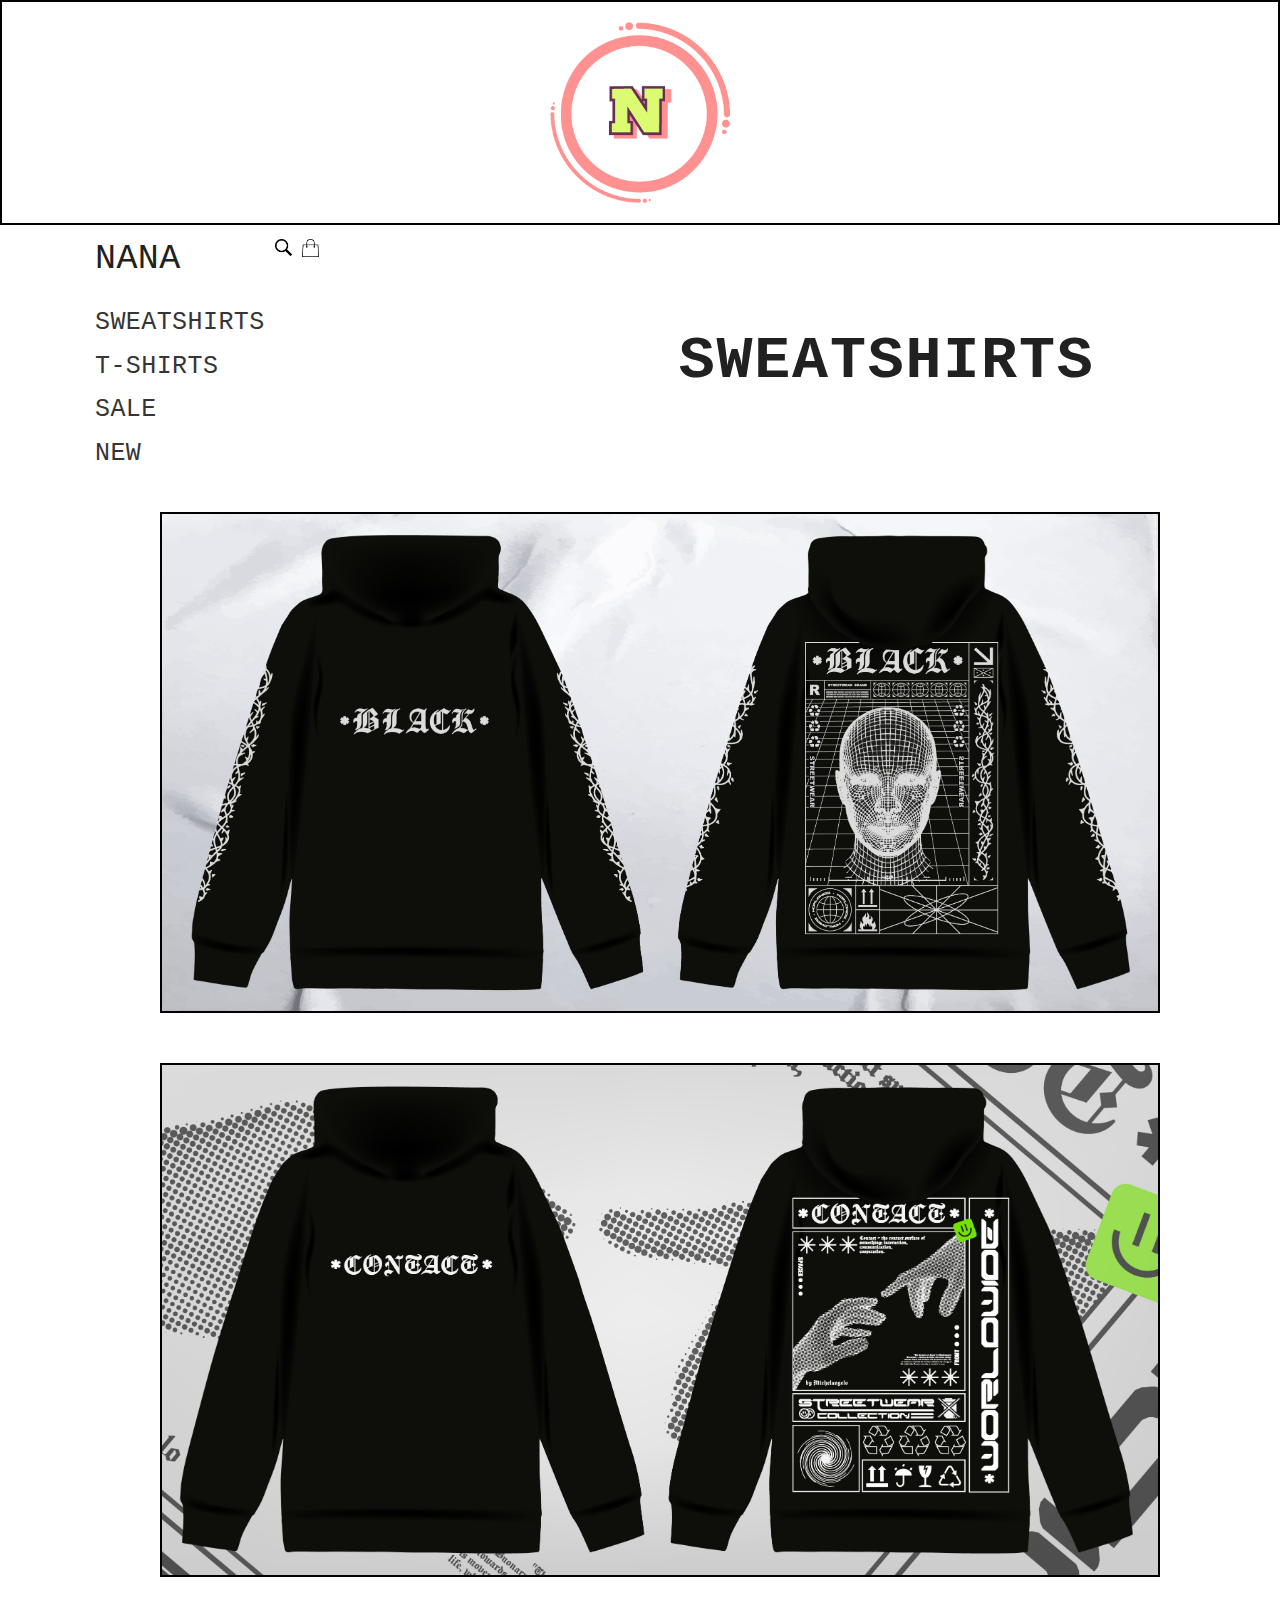
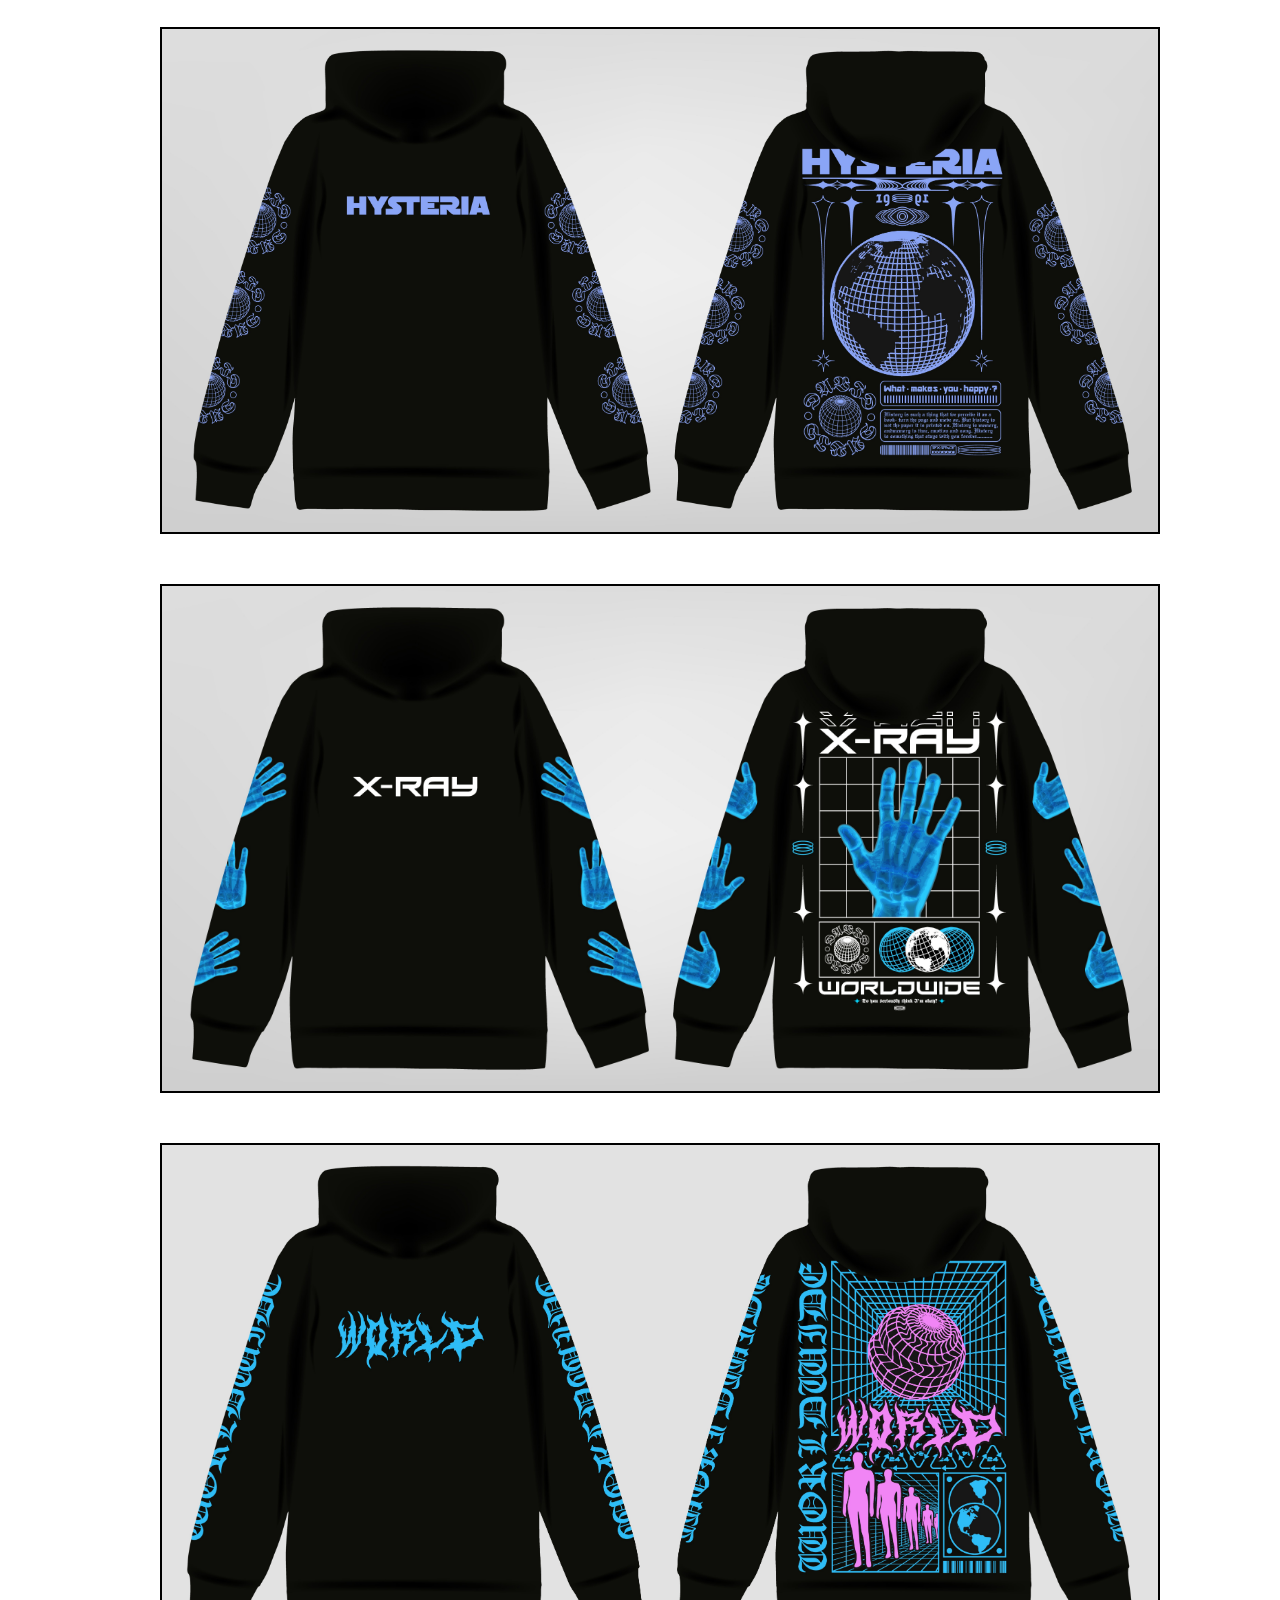
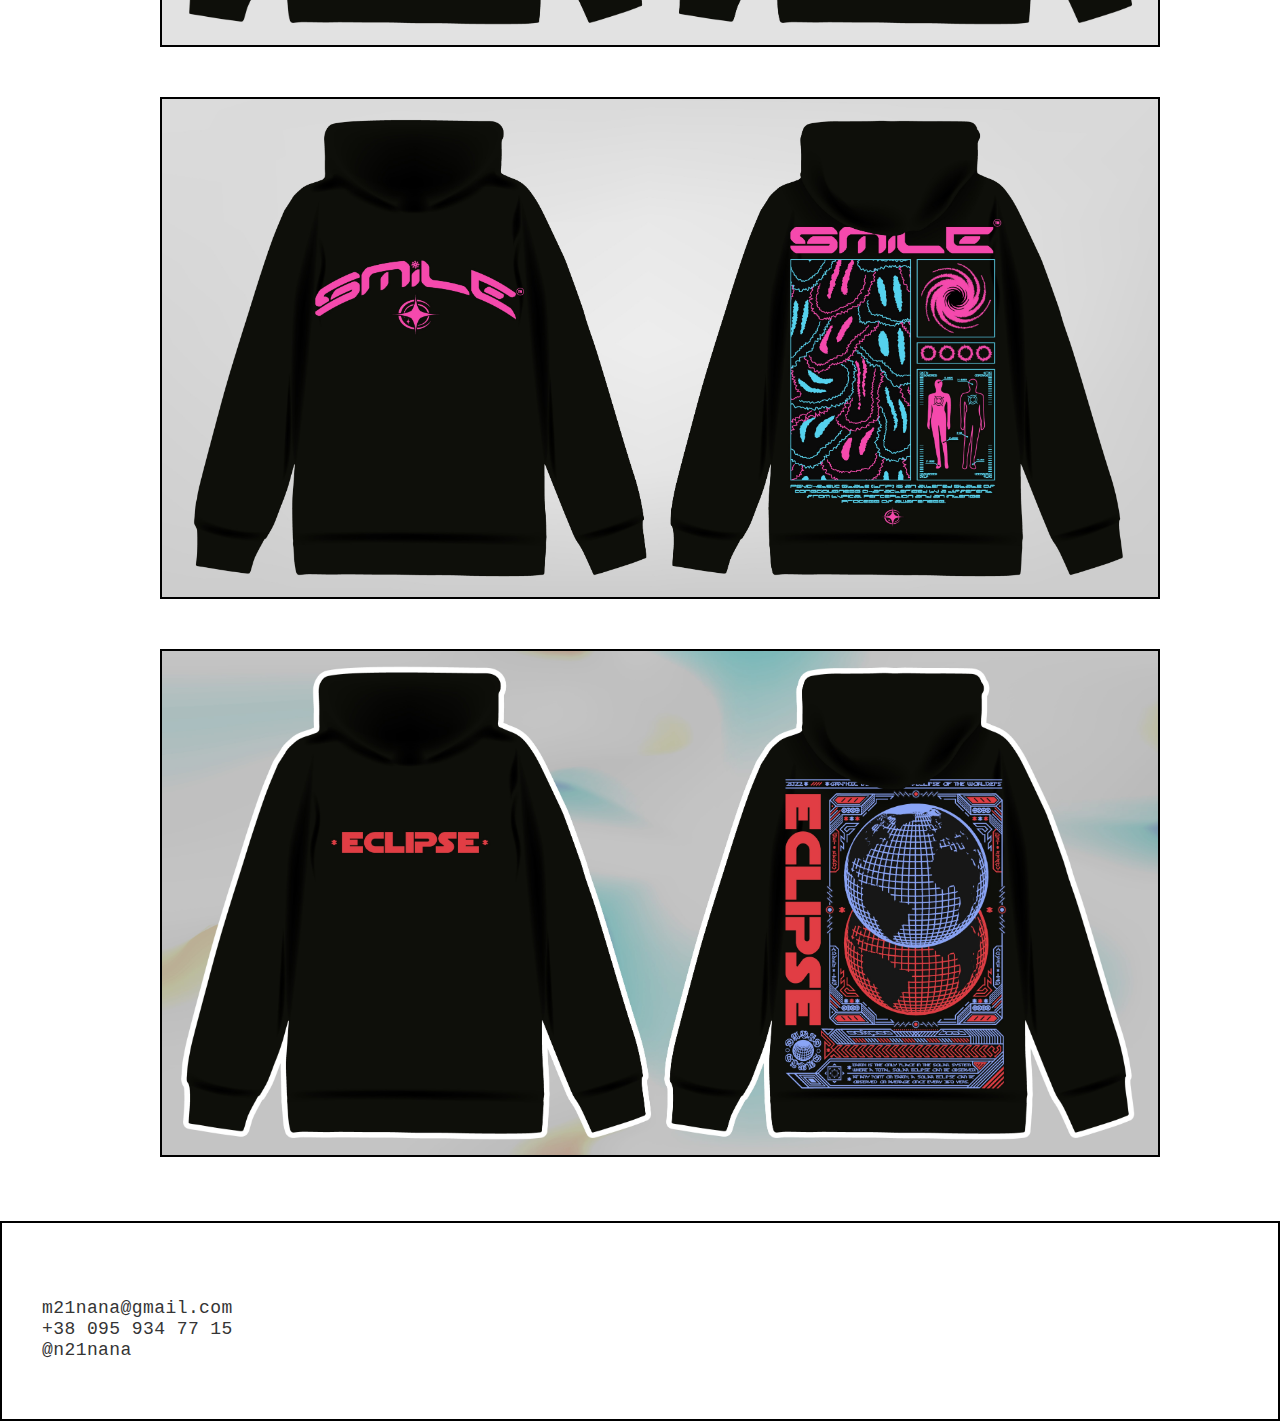
<file: m21.html>
<!DOCTYPE html>
<html lang="en">
  <head>
    <meta charset="UTF-8" />
    <meta http-equiv="X-UA-Compatible" content="IE=edge" />
    <meta name="viewport" content="width=device-width, initial-scale=1.0" />
    <title>M21NANA</title>
    <link rel="preconnect" href="https://fonts.googleapis.com" />
    <link rel="preconnect" href="https://fonts.gstatic.com" crossorigin />
    
    
    <link rel="stylesheet" href="./css/normalize.css" />
    <link rel="stylesheet" href="./css/styles.css" />
  </head>
  <body>
    <header>
      <div class="container header-container">
        <img class="logo-header" src="./images/logo.png" alt="logo" />
      </div>
    </header>
    <main>
      <div class="container sweat-container">
        <ul class="items-list">
          <ul class="list link">
            <li class="header-text-nana2"><a class="header-text-nana">NANA</a></li>
            <li class="margin-header link"><a class="header-text link" href="./m21.html">SWEATSHIRTS</a></li>
            <li class="margin-header link"><a class="header-text link" href="./t-shirts.html">T-SHIRTS</a></li>
            <li class="margin-header"><a class="header-text" >SALE</a></li>
            <li class="margin-header"><a class="header-text" >NEW</a></li>
        </ul>
          <li><a href=""><img class="items" src="./images/lupa.png.png" alt="lupa" /></a></li>
          <li><a href=""><img class="items" src="./images/basket.png.png" alt="basket" /></a></li>
                  <ul class="h1-ul list"><li><h1 class="h1">SWEATSHIRTS</h1></li></ul>

        </ul>
      
      </div>
      <section class="hero hero-box">
        <ul class="list sweatshirts-list">
          <li ><img class="sweat-img border-sweat" src="./images/3.jpg" alt="" /></li>
          <li ><img class="sweat-img border-sweat" src="./images/2.jpg" alt="" /></li>
          <li ><img class="sweat-img border-sweat" src="./images/5.jpg" alt="" /></li>
          <li ><img class="sweat-img border-sweat" src="./images/1.jpg" alt="" /></li>
          <li ><img class="sweat-img border-sweat" src="./images/7.jpg" alt="" /></li>
          <li ><img class="sweat-img border-sweat" src="./images/6.jpg" alt="" /></li>
          <li><img class="sweat-img border-sweat" src="./images/4.jpg" alt="" /></li>
        </ul>
      </section>
    </main>
    <footer class="footer-box">
        <address class="footer-address">
        <ul class="footer-list list">
         
          <li class="footer-item item"><a class="footer-list-mail link " href="m21nana@gmail.com">m21nana@gmail.com</a></li>
          <li class="footer-item item"><a class="footer-list-tel link " href="+380959347715">+38 095 934 77 15</a></li>
         <li class="footer-item item">
            <a class="tag link" rel="noreferrer noopener" target="_blank"  href="#">@n21nana</a>
          </li>
        </ul>
    </footer>
  </body>
</html>
</file>
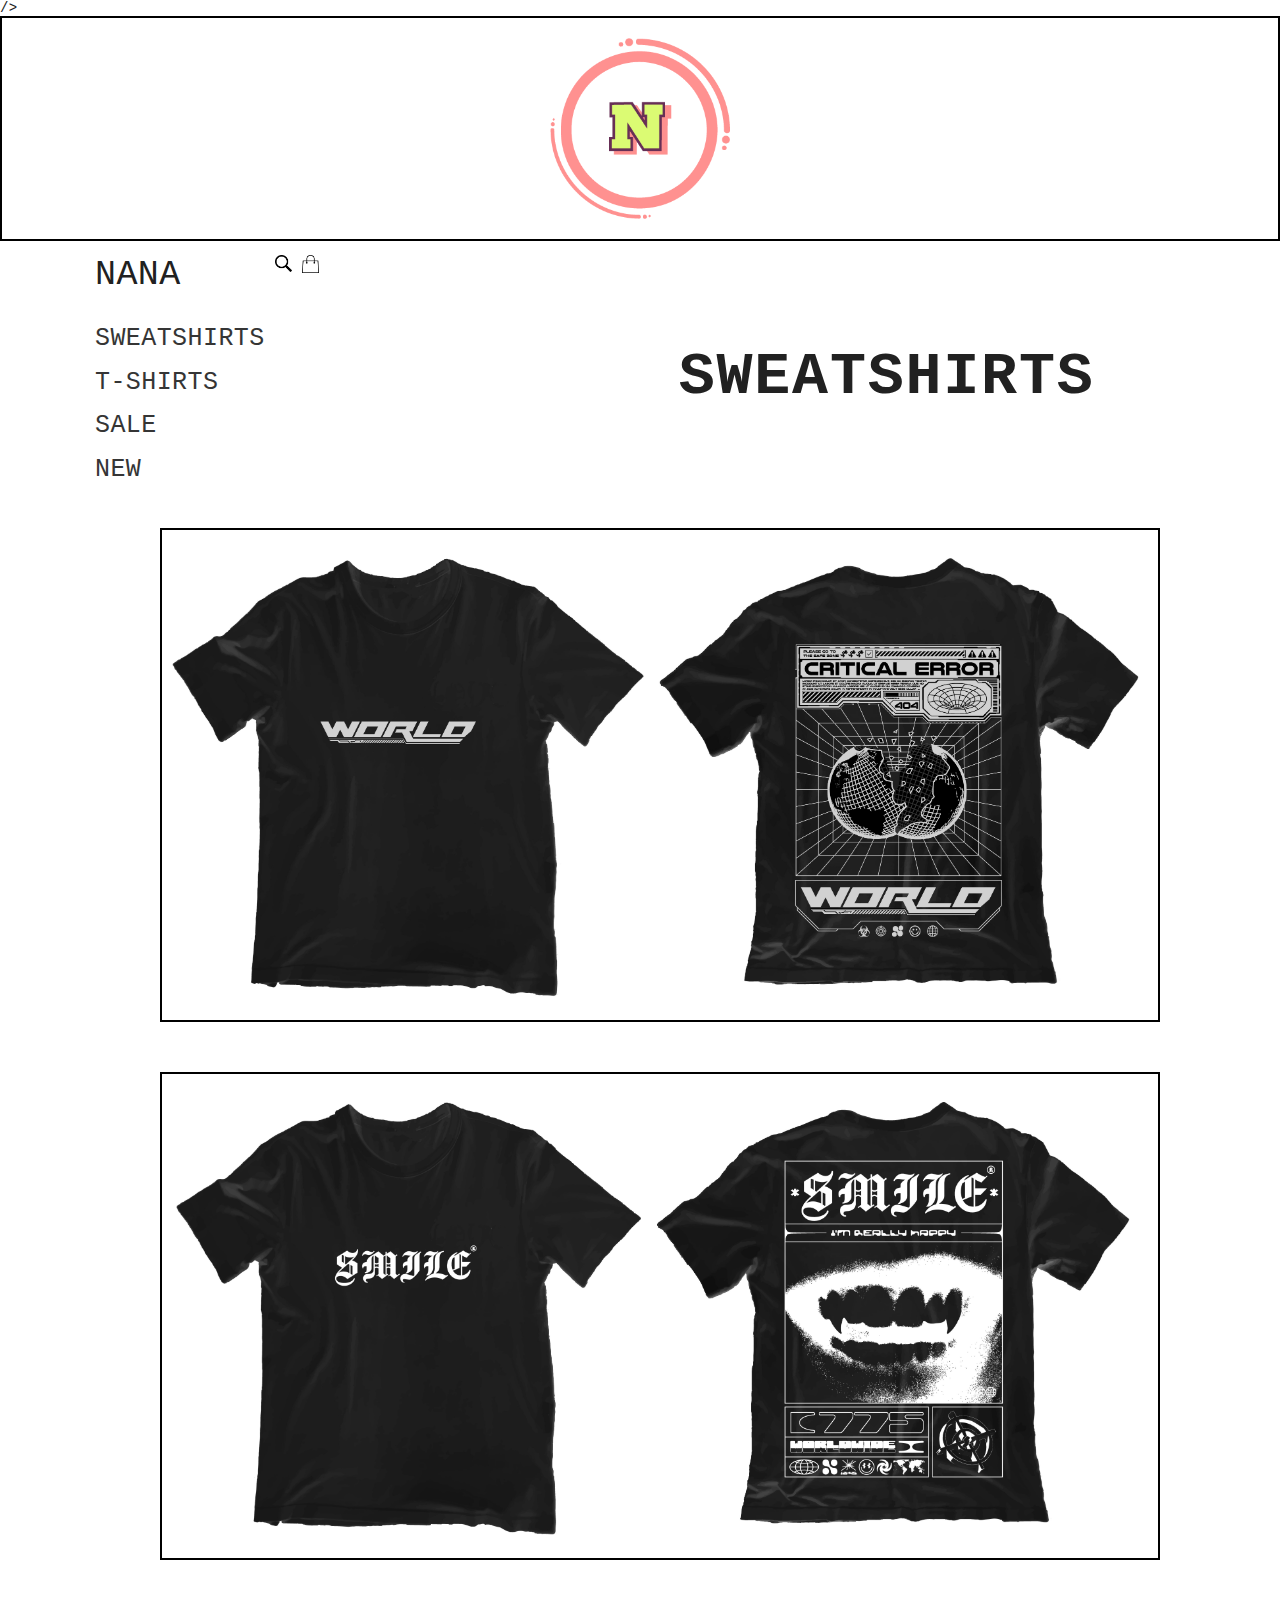
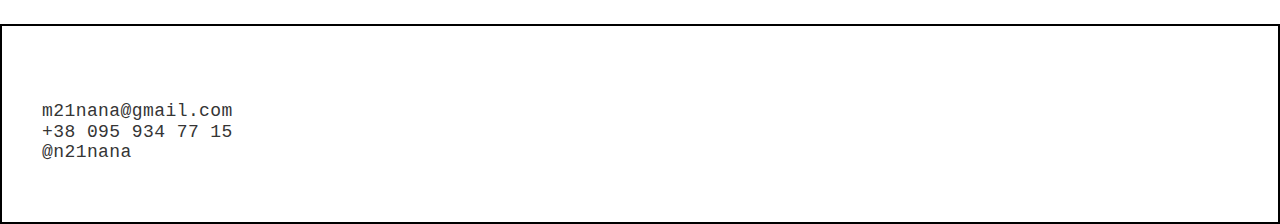
<file: t-shirts.html>
<!DOCTYPE html>
<html lang="en">
  <head>
    <meta charset="UTF-8" />
    <meta http-equiv="X-UA-Compatible" content="IE=edge" />
    <meta name="viewport" content="width=device-width, initial-scale=1.0" />
    <title>M21NANA</title>
    <link rel="preconnect" href="https://fonts.googleapis.com" />
    <link rel="preconnect" href="https://fonts.gstatic.com" crossorigin />

    />
    <link rel="stylesheet" href="./css/normalize.css" />
    <link rel="stylesheet" href="./css/styles.css" />
  </head>
  <body>
    <header>
      <div class="container header-container">
        <img class="logo-header" src="./images/logo.png" alt="logo" />
      </div>
    </header>
    <main>
      <div class="container sweat-container">
        <ul class="items-list">
          <ul class="list link">
            <li class="header-text-nana2">
              <a class="header-text-nana">NANA</a>
            </li>
            <li class="margin-header link">
              <a class="header-text link" href="./m21.html">SWEATSHIRTS</a>
            </li>
            <li class="margin-header link">
              <a class="header-text link" href="">T-SHIRTS</a>
            </li>
            <li class="margin-header"><a class="header-text">SALE</a></li>
            <li class="margin-header"><a class="header-text">NEW</a></li>
          </ul>
          <li>
            <a href=""
              ><img class="items" src="./images/lupa.png.png" alt="lupa"
            /></a>
          </li>
          <li>
            <a href=""
              ><img class="items" src="./images/basket.png.png" alt="basket"
            /></a>
          </li>
          <ul class="h1-ul list">
            <li><h1 class="h1">SWEATSHIRTS</h1></li>
          </ul>
        </ul>
      </div>
      </div>
      <section class="hero hero-box">
        <ul class="list sweatshirts-list">
          <li ><img class="sweat-img border-sweat" src="./images/t-shirt1.jpg" alt="t-shirt1" /></li>
          <li ><img class="sweat-img border-sweat" src="./images/t-shirt2.jpg" alt="t-shirt2" /></li>

        </ul>
      </section>
    </main>
    <footer class="footer-box">
        <address class="footer-address">
        <ul class="footer-list list">
         
          <li class="footer-item item"><a class="footer-list-mail link " href="m21nana@gmail.com">m21nana@gmail.com</a></li>
          <li class="footer-item item"><a class="footer-list-tel link " href="+380959347715">+38 095 934 77 15</a></li>
         <li class="footer-item item">
            <a class="tag link" rel="noreferrer noopener" target="_blank"  href="#">@n21nana</a>
          </li>
        </ul>
    </footer>
  </body>
</html>
</file>
<file: css/styles.css>
body {
  font-family: "Courier New", Courier New;
  background-color: #ffffff;
  color: #212121;
  font-size: 14px;
  letter-spacing: 0.03em;
}
h1,
h2,
h3,
h4,
h5,
h6,
p {
  margin: 0%;
}
img {
  display: block;
  max-width: 100%;
  height: auto;
}
address {
  font-style: normal;
  margin-top: 20px;
}

.list {
  list-style: none;
}

button {
  display: block;
  cursor: pointer;
  border: none;
  border-radius: 4px;
}
.section {
  padding-top: 94px;
  padding-bottom: 94px;
}

.container {
  width: 1980x;
  margin: 0 auto;
  padding: 0 15px;
}

.header-container {
  display: flex;
  align-items: center;
}

.link {
  text-decoration: none;
  color: inherit;
}
.header-container {
  align-items: center;
  width: auto;
  justify-content: center;
  border: 2px solid black;
}

.logo-header {
  display: flex;
  margin-top: 20px;
  margin-bottom: 20px;
  width: 180px;
}

.h1 {
  font-family: "Courier New", Courier New;
  background-color: #ffffff;
  color: #212121;
  font-size: 60px;
  letter-spacing: 0.03em;
  display: flex;
}

.sweat-container {
  width: 1720px;
}

.items {
  width: 17px;
}

.items-list {
  display: flex;
  list-style: none;
  gap: 10px;
}

.basket {
  width: 17px;
  display: flex;
}

.sweat-img {
  width: 1000px;
  margin-bottom: 50px;
}

.sweatshirts-list {
  justify-content: center;
}

.hero-box {
  display: flex;
  justify-content: center;
}

.footer-box {
  border: 2px solid black;
  height: 200px;
}

.footer-list {
  margin-top: 75px;
}

.footer-list-tel {
  color: #353535;
  font-size: 18px;
}
.footer-list-mail {
  color: #353535;
  font-size: 18px;
}

.tag {
  color: #353535;
  font-size: 18px;
}

.border-sweat {
  border: 2px solid black;
}

.header-text {
  font-size: 25px;
  color: #353535;
}

.header-text-nana {
  font-size: 35px;
}

.header-text-nana2 {
  margin-bottom: 30px;
}

.margin-header {
  margin-bottom: 15px;
}

.h1-ul {
  display: flex;
  align-items: center;
  margin-left: 310px;
}
</file>
